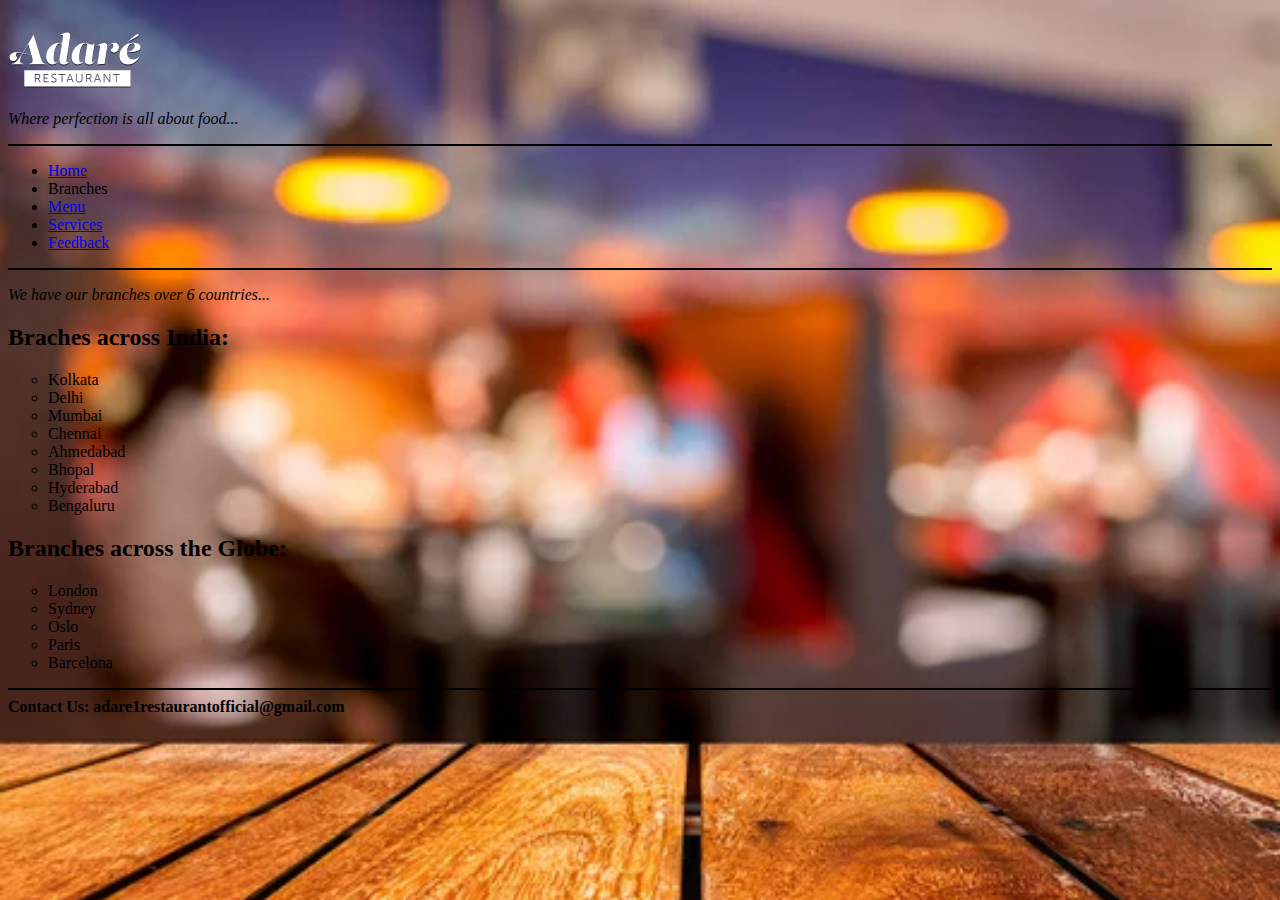
<file: branches.html>
<!DOCTYPE html>
<html lang="en">

<head>
    <meta charset="UTF-8">
    <meta http-equiv="X-UA-Compatible" content="IE=edge">
    <meta name="viewport" content="width=device-width, initial-scale=1.0">
    <link rel="shortcut icon" href="Favicons\Collection-3\favicon.ico" type="image/x-icon">
    <title>Adaré Restaurant - Branches</title>
    <style>
        body {
            background-image: url('depositphotos_65517353-stock-photo-empty-brown-wooden-table-and.jpg');
            background-repeat: no-repeat;
            background-size: 1440px;
        }
    </style>
</head>

<body>
    <header>
        <section>
            <a href="http://127.0.0.1:5501/My%20Projects/Project%202/Project-2.html"><img
                    src="logo-adare-restaurant.png" alt="Adaré"></a>
            <p>
                <i>Where perfection is all about food...</i>
            </p>
        </section>
        <hr color="black">
        <section>
            <nav>
                <ul>
                    <li><a href="http://127.0.0.1:5501/My%20Projects/Project%202/Project-2.html">Home</a></li>
                    <li>Branches</li>
                    <li><a href="http://127.0.0.1:5501/My%20Projects/Project%202/Project-2_Menu.html">Menu</a></li>
                    <li><a href="http://127.0.0.1:5501/My%20Projects/Project%202/Project-2_Services.html">Services</a>
                    </li>
                    <li><a href="http://127.0.0.1:5501/My%20Projects/Project%202/Project-2_Feedback.html">Feedback</a>
                    </li>
                </ul>
            </nav>
        </section>
    </header>
    <hr color="black">
    <main>
        <section>
            <p><i>We have our branches over 6 countries...</i></p>
            <div>
                <h2>Braches across India:</h2>
                <ul type="circle">
                    <li>Kolkata</li>
                    <li>Delhi</li>
                    <li>Mumbai</li>
                    <li>Chennai</li>
                    <li>Ahmedabad</li>
                    <li>Bhopal</li>
                    <li>Hyderabad</li>
                    <li>Bengaluru</li>
                </ul>
            </div>
            <div>
                <h2>Branches across the Globe:</h2>
                <ul type="circle">
                    <li>London</li>
                    <li>Sydney</li>
                    <li>Oslo</li>
                    <li>Paris</li>
                    <li>Barcelona</li>
                </ul>
            </div>
        </section>
    </main>
    <hr color="black">
    <footer>
        <b>Contact Us: adare1restaurantofficial@gmail.com</b>
    </footer>
</body>

</html>
</file>
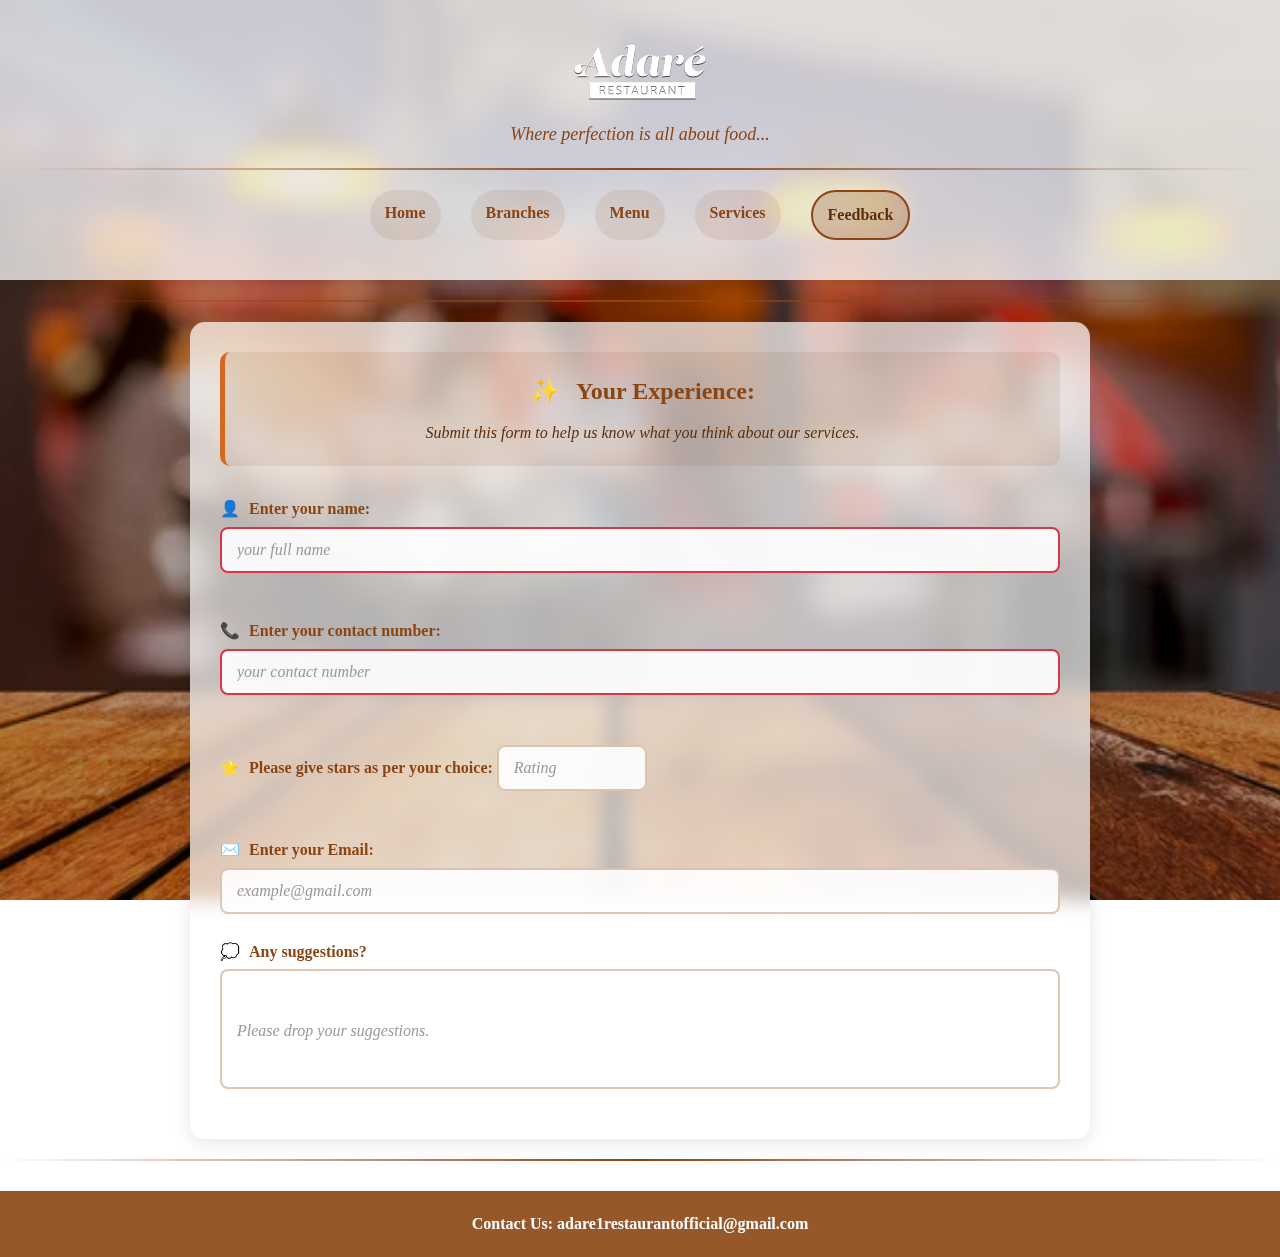
<file: feedback.html>
<!DOCTYPE html>
<html lang="en">

<head>
    <meta charset="UTF-8">
    <meta http-equiv="X-UA-Compatible" content="IE=edge">
    <meta name="viewport" content="width=device-width, initial-scale=1.0">
    <link rel="shortcut icon" href="Favicons\Collection-3\favicon.ico" type="image/x-icon">
    <link rel="stylesheet" href="feedback-style.css">
    <title>Adaré Restaurant - Feedback</title>
    <style>
        body {
            background-image: url('depositphotos_65517353-stock-photo-empty-brown-wooden-table-and.jpg');
            background-repeat: no-repeat;
            background-size: cover;
        }
    </style>
</head>

<body>
    <header>
        <section>
            <a href="https://soumyadeepguha54.github.io/Restaurant-Website"><img src="logo-adare-restaurant.png"
                    alt="Adaré"></a>
            <p>
                <i>Where perfection is all about food...</i>
            </p>
        </section>
        <hr color="black">
        <section>
            <nav>
                <ul>
                    <li><a href="https://soumyadeepguha54.github.io/Restaurant-Website">Home</a></li>
                    <li><a href="https://soumyadeepguha54.github.io/Restaurant-Website/branches.html">Branches</a></li>
                    <li><a href="https://soumyadeepguha54.github.io/Restaurant-Website/menu.html">Menu</a></li>
                    <li><a href="https://soumyadeepguha54.github.io/Restaurant-Website/services.html">Services</a></li>
                    <li>Feedback</li>
                </ul>
            </nav>
        </section>
    </header>
    <hr color="black">
    <main>
        <section>
            <div>
                <h2>Your Experience:</h2>
                <p>Submit this form to help us know what you think about our services.</p>
                <form action="form.js"></form>
            </div>
            <div>
                <label for="name">Enter your name:
                    <input type="text" id="name" placeholder="your full name" required>
                </label>
                <br>
                <label for="contact">Enter your contact number:
                    <input type="text" id="contact" placeholder="your contact number" required>
                </label>
                <br>
                <label for="rating">Please give stars as per your choice:
                    <input type="number" id="rating" placeholder="Rating">
                </label>
                <br>
                <label for="email">Enter your Email:
                    <input type="email" id="email" placeholder="example@gmail.com">
                </label>
            </div>
            <div>
                <label for="feedback">Any suggestions?
                    <input type="text" id="message" placeholder="Please drop your suggestions.">
                </label>
            </div>
        </section>
    </main>
    <hr color="black">
    <footer>
        <b>Contact Us: adare1restaurantofficial@gmail.com</b>
    </footer>
</body>

</html>
</file>
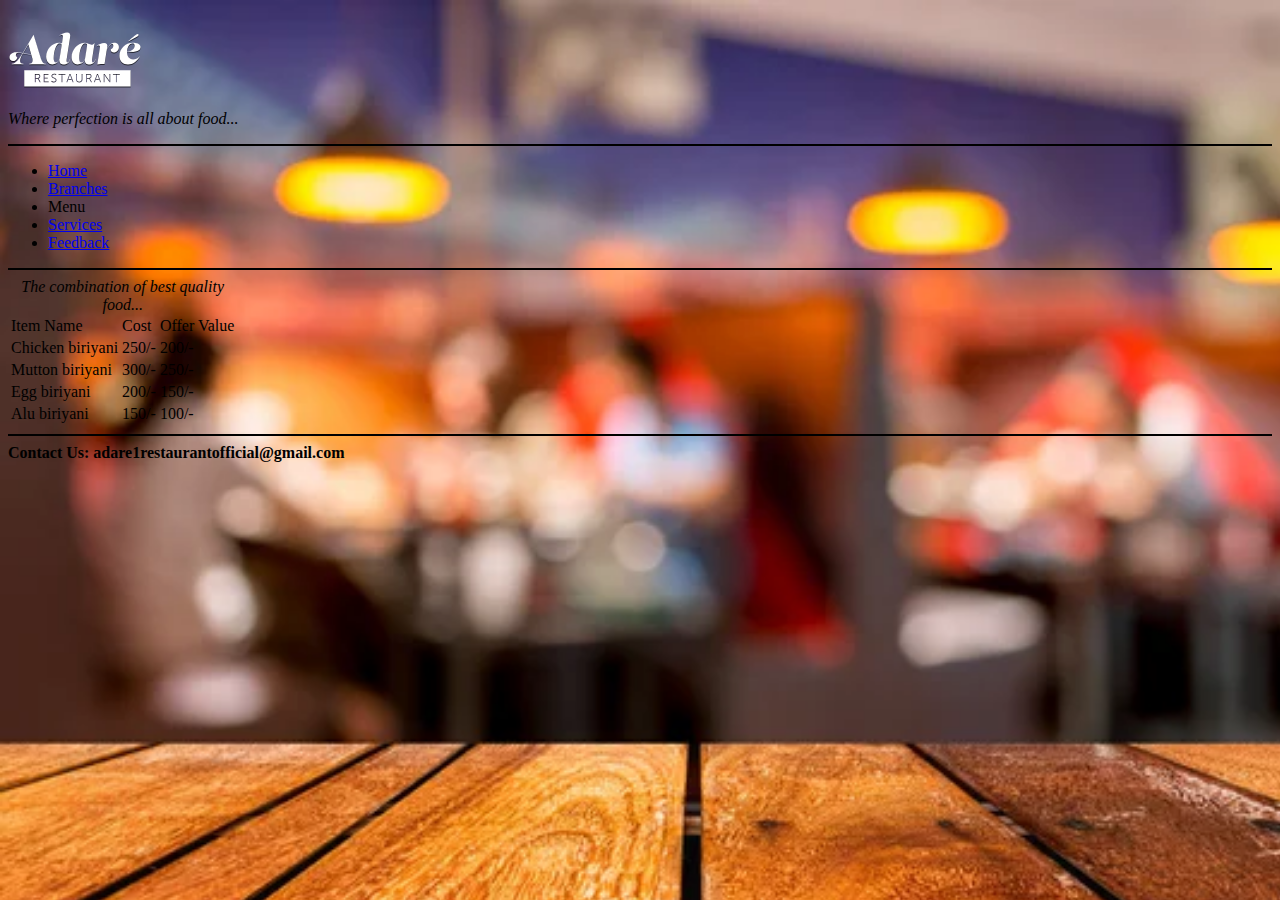
<file: menu.html>
<!DOCTYPE html>
<html lang="en">

<head>
    <meta charset="UTF-8">
    <meta http-equiv="X-UA-Compatible" content="IE=edge">
    <meta name="viewport" content="width=device-width, initial-scale=1.0">
    <link rel="shortcut icon" href="Favicons\Collection-1\favicon.ico" type="image/x-icon">
    <title>Adaré Restaurant - Menu</title>
    <style>
        body {
            background-image: url('depositphotos_65517353-stock-photo-empty-brown-wooden-table-and.jpg');
            background-repeat: no-repeat;
            background-size: 1440px;
        }
    </style>
</head>

<body>
    <header>
        <section>
            <a href="http://127.0.0.1:5501/My%20Projects/Project%202/Project-2.html"><img
                    src="logo-adare-restaurant.png" alt="Adaré"></a>
            <p>
                <i>Where perfection is all about food...</i>
            </p>
        </section>
        <hr color="black">
        <section>
            <nav>
                <ul>
                    <li><a href="http://127.0.0.1:5501/My%20Projects/Project%202/Project-2.html">Home</a></li>
                    <li><a href="http://127.0.0.1:5501/My%20Projects/Project%202/Project-2_Branches.html">Branches</a>
                    </li>
                    <li>Menu</li>
                    <li><a href="http://127.0.0.1:5501/My%20Projects/Project%202/Project-2_Services.html">Services</a>
                    </li>
                    <li><a href="http://127.0.0.1:5501/My%20Projects/Project%202/Project-2_Feedback.html">Feedback</a>
                    </li>
                </ul>
            </nav>
        </section>
    </header>
    <hr color="black">
    <main>
        <section>
            <table>
                <caption><i>The combination of best quality food...</i></caption>
                <thead>
                    <tr>
                        <td>Item Name</td>
                        <td>Cost</td>
                        <td>Offer Value</td>
                    </tr>
                </thead>
                <tbody>
                    <tr>
                        <td>Chicken biriyani</td>
                        <td>250/-</td>
                        <td>200/-</td>
                    </tr>
                    <tr>
                        <td>Mutton biriyani</td>
                        <td>300/-</td>
                        <td>250/-</td>
                    </tr>
                    <tr>
                        <td>Egg biriyani</td>
                        <td>200/-</td>
                        <td>150/-</td>
                    </tr>
                    <tr>
                        <td>Alu biriyani</td>
                        <td>150/-</td>
                        <td>100/-</td>
                    </tr>
                </tbody>
            </table>
        </section>
    </main>
    <hr color="black">
    <footer>
        <b>Contact Us: adare1restaurantofficial@gmail.com</b>
    </footer>
</body>

</html>
</file>
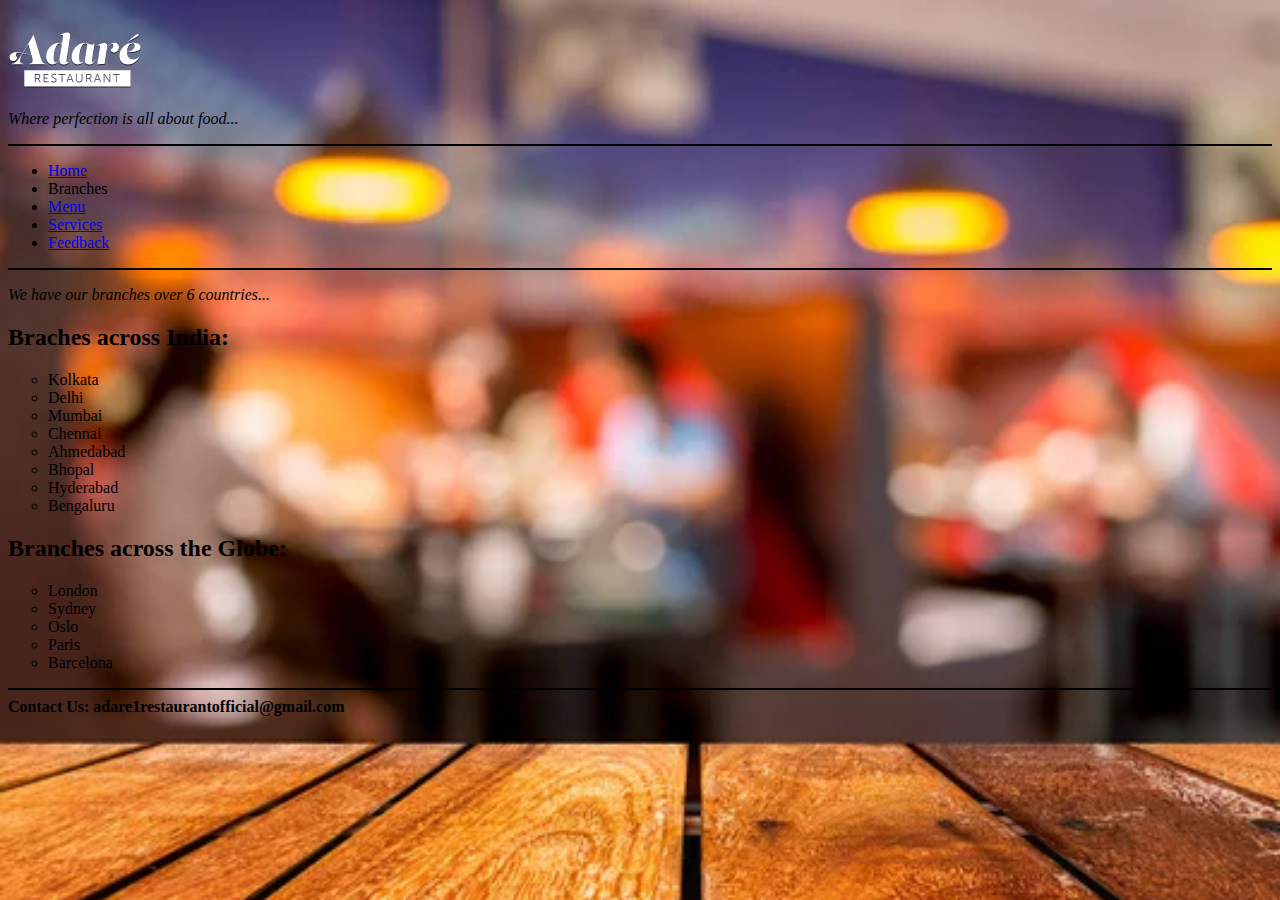
<file: Project-2_Branches.html>
<!DOCTYPE html>
<html lang="en">

<head>
    <meta charset="UTF-8">
    <meta http-equiv="X-UA-Compatible" content="IE=edge">
    <meta name="viewport" content="width=device-width, initial-scale=1.0">
    <link rel="shortcut icon" href="Favicons\Collection-1\favicon.ico" type="image/x-icon">
    <title>Adaré Restaurant - Branches</title>
    <style>
        body {
            background-image: url('depositphotos_65517353-stock-photo-empty-brown-wooden-table-and.jpg');
            background-repeat: no-repeat;
            background-size: 1440px;
        }
    </style>
</head>

<body>
    <header>
        <section>
            <a href="http://127.0.0.1:5501/My%20Projects/Project%202/Project-2.html"><img
                    src="logo-adare-restaurant.png" alt="Adaré"></a>
            <p>
                <i>Where perfection is all about food...</i>
            </p>
        </section>
        <hr color="black">
        <section>
            <nav>
                <ul>
                    <li><a href="http://127.0.0.1:5501/My%20Projects/Project%202/Project-2.html">Home</a></li>
                    <li>Branches</li>
                    <li><a href="http://127.0.0.1:5501/My%20Projects/Project%202/Project-2_Menu.html">Menu</a></li>
                    <li><a href="http://127.0.0.1:5501/My%20Projects/Project%202/Project-2_Services.html">Services</a>
                    </li>
                    <li><a href="http://127.0.0.1:5501/My%20Projects/Project%202/Project-2_Feedback.html">Feedback</a>
                    </li>
                </ul>
            </nav>
        </section>
    </header>
    <hr color="black">
    <main>
        <section>
            <p><i>We have our branches over 6 countries...</i></p>
            <div>
                <h2>Braches across India:</h2>
                <ul type="circle">
                    <li>Kolkata</li>
                    <li>Delhi</li>
                    <li>Mumbai</li>
                    <li>Chennai</li>
                    <li>Ahmedabad</li>
                    <li>Bhopal</li>
                    <li>Hyderabad</li>
                    <li>Bengaluru</li>
                </ul>
            </div>
            <div>
                <h2>Branches across the Globe:</h2>
                <ul type="circle">
                    <li>London</li>
                    <li>Sydney</li>
                    <li>Oslo</li>
                    <li>Paris</li>
                    <li>Barcelona</li>
                </ul>
            </div>
        </section>
    </main>
    <hr color="black">
    <footer>
        <b>Contact Us: adare1restaurantofficial@gmail.com</b>
    </footer>
</body>

</html>
</file>
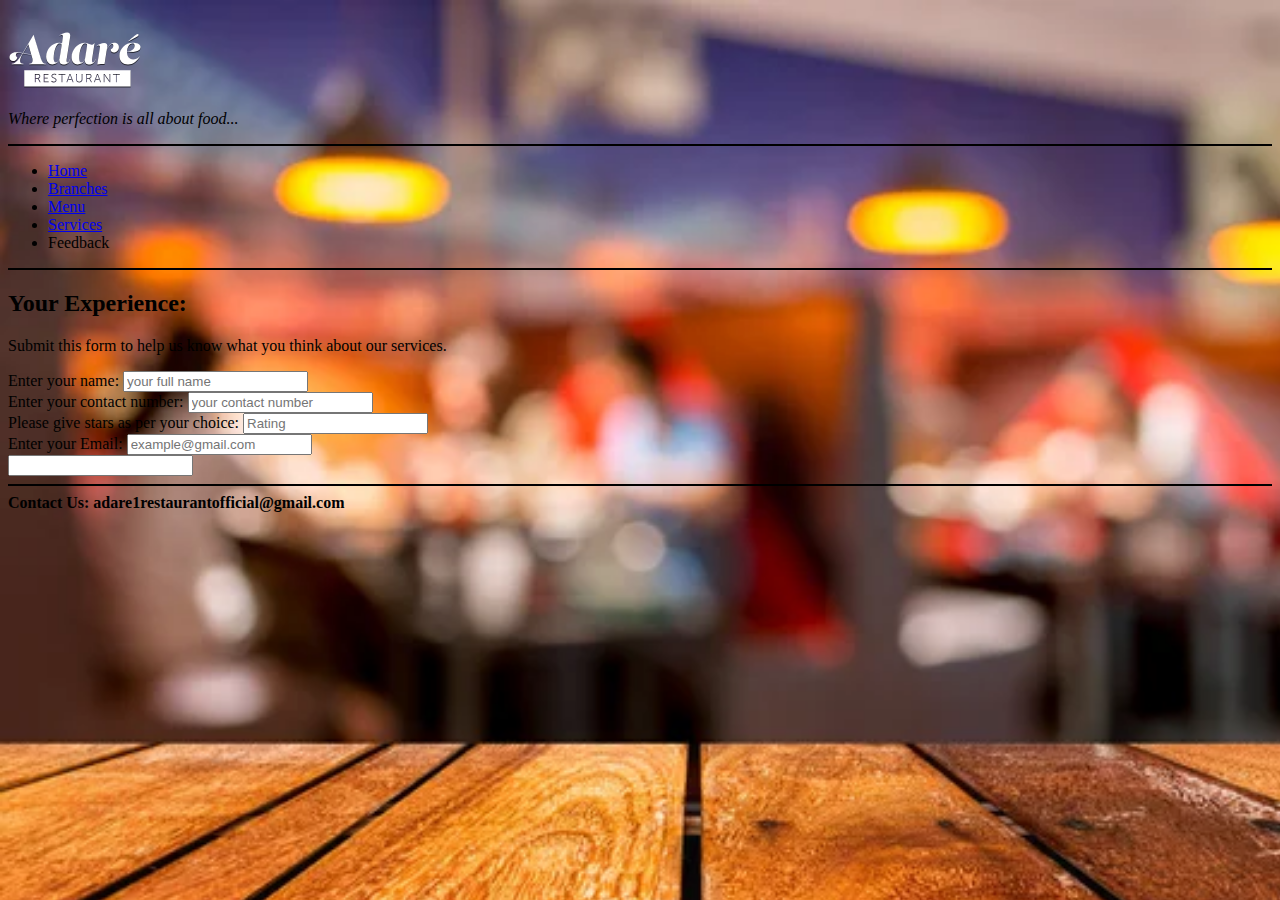
<file: Project-2_Feedback.html>
<!DOCTYPE html>
<html lang="en">

<head>
    <meta charset="UTF-8">
    <meta http-equiv="X-UA-Compatible" content="IE=edge">
    <meta name="viewport" content="width=device-width, initial-scale=1.0">
    <link rel="shortcut icon" href="Favicons\Collection-1\favicon.ico" type="image/x-icon">
    <title>Adaré Restaurant - Feedback</title>
    <style>
        body {
            background-image: url('depositphotos_65517353-stock-photo-empty-brown-wooden-table-and.jpg');
            background-repeat: no-repeat;
            background-size: 1440px;
        }
    </style>
</head>

<body>
    <header>
        <header>
            <section>
                <a href="http://127.0.0.1:5501/My%20Projects/Project%202/Project-2.html"><img
                        src="logo-adare-restaurant.png" alt="Adaré"></a>
                <p>
                    <i>Where perfection is all about food...</i>
                </p>
            </section>
            <hr color="black">
            <section>
                <nav>
                    <ul>
                        <li><a href="http://127.0.0.1:5501/My%20Projects/Project%202/Project-2.html">Home</a></li>
                        <li><a href="http://127.0.0.1:5501/My%20Projects/Project%202/Project-2_Branches.html">Branches</a>
                        </li>
                        <li><a href="http://127.0.0.1:5501/My%20Projects/Project%202/Project-2_Menu.html">Menu</a></li>
                        <li><a href="http://127.0.0.1:5501/My%20Projects/Project%202/Project-2_Services.html">Services</a></li>
                        <li>Feedback</li>
                    </ul>
                </nav>
            </section>
    </header>
    <hr color="black">
    <main>
        <section>
            <div>
                <h2>Your Experience:</h2>
                <p>Submit this form to help us know what you think about our services.</p>
                <form action="form.js"></form>
            </div>
            <div>
                <label for="name">Enter your name:
                    <input type="text" id="name" placeholder="your full name" required>
                </label>
                <br>
                <label for="contact">Enter your contact number:
                    <input type="text" id="contact" placeholder="your contact number" required>
                </label>
                <br>
                <label for="rating">Please give stars as per your choice:
                    <input type="number" id="rating" placeholder="Rating">
                </label>
                <br>
                <label for="email">Enter your Email:
                    <input type="email" id="email" placeholder="example@gmail.com">
                </label>
            </div>
            <div>
                <label for="feedback">
                    <input type="text">
                </label>
            </div>
        </section>
    </main>
    <hr color="black">
    <footer>
        <b>Contact Us: adare1restaurantofficial@gmail.com</b>
    </footer>
</body>

</html>
</file>
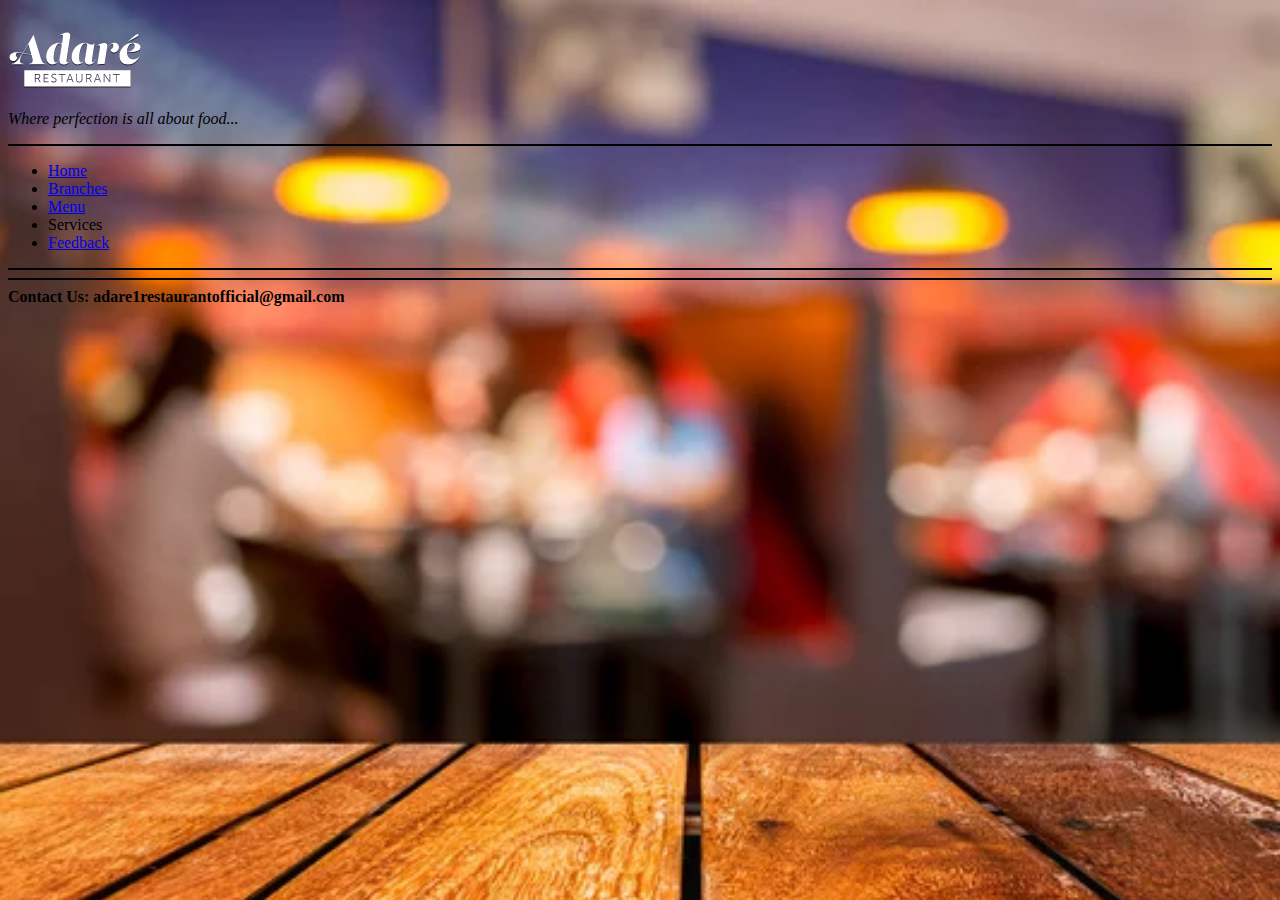
<file: Project-2_Services.html>
<!DOCTYPE html>
<html lang="en">

<head>
    <meta charset="UTF-8">
    <meta http-equiv="X-UA-Compatible" content="IE=edge">
    <meta name="viewport" content="width=device-width, initial-scale=1.0">
    <link rel="shortcut icon" href="Favicons\Collection-1\favicon.ico" type="image/x-icon">
    <title>Adaré Restaurant - Services</title>
    <style>
        body {
            background-image: url('depositphotos_65517353-stock-photo-empty-brown-wooden-table-and.jpg');
            background-repeat: no-repeat;
            background-size: 1440px;
        }
    </style>
</head>

<body>
    <header>
        <section>
            <a href="http://127.0.0.1:5501/My%20Projects/Project%202/Project-2.html"><img
                    src="logo-adare-restaurant.png" alt="Adaré"></a>
            <p>
                <i>Where perfection is all about food...</i>
            </p>
        </section>
        <hr color="black">
        <section>
            <nav>
                <ul>
                    <li><a href="http://127.0.0.1:5501/My%20Projects/Project%202/Project-2.html">Home</a></li>
                    <li><a href="http://127.0.0.1:5501/My%20Projects/Project%202/Project-2_Branches.html">Branches</a>
                    </li>
                    <li><a href="http://127.0.0.1:5501/My%20Projects/Project%202/Project-2_Menu.html">Menu</a></li>
                    <li>Services</li>
                    <li><a href="http://127.0.0.1:5501/My%20Projects/Project%202/Project-2_Feedback.html">Feedback</a>
                    </li>
                </ul>
            </nav>
        </section>
    </header>
    <hr color="black">
    <main>

    </main>
    <hr color="black">
    <footer>
        <b>Contact Us: adare1restaurantofficial@gmail.com</b>
    </footer>
</body>

</html>
</file>
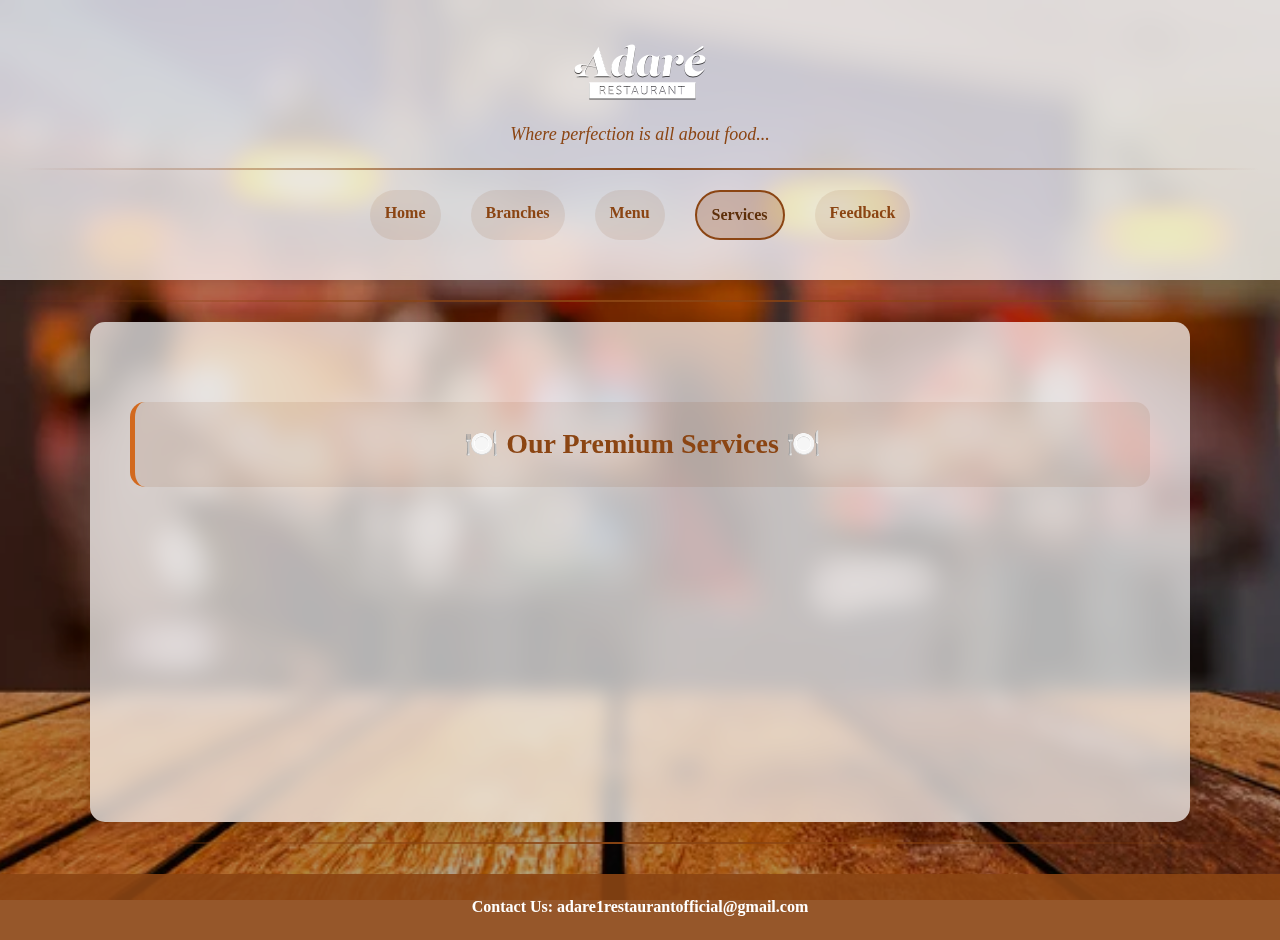
<file: services.html>
<!DOCTYPE html>
<html lang="en">

<head>
    <meta charset="UTF-8">
    <meta http-equiv="X-UA-Compatible" content="IE=edge">
    <meta name="viewport" content="width=device-width, initial-scale=1.0">
    <link rel="shortcut icon" href="Favicons\Collection-3\favicon.ico" type="image/x-icon">
    <link rel="stylesheet" href="services-style.css">
    <title>Adaré Restaurant - Services</title>
    <style>
        body {
            background-image: url('depositphotos_65517353-stock-photo-empty-brown-wooden-table-and.jpg');
            background-repeat: no-repeat;
            background-size: cover;
        }
    </style>
</head>

<body>
    <header>
        <section>
            <a href="https://soumyadeepguha54.github.io/Restaurant-Website"><img
                    src="logo-adare-restaurant.png" alt="Adaré"></a>
            <p>
                <i>Where perfection is all about food...</i>
            </p>
        </section>
        <hr color="black">
        <section>
            <nav>
                <ul>
                    <li><a href="https://soumyadeepguha54.github.io/Restaurant-Website">Home</a></li>
                    <li><a href="https://soumyadeepguha54.github.io/Restaurant-Website/branches.html">Branches</a></li>
                    <li><a href="https://soumyadeepguha54.github.io/Restaurant-Website/menu.html">Menu</a></li>
                    <li>Services</li>
                    <li><a href="http://127.0.0.1:5501/feedback.html">Feedback</a></li>
                </ul>
            </nav>
        </section>
    </header>
    <hr color="black">
    <main>

    </main>
    <hr color="black">
    <footer>
        <b>Contact Us: adare1restaurantofficial@gmail.com</b>
    </footer>
</body>

</html>
</file>
<file: feedback-style.css>
/* Reset and Base Styles */
* {
  margin: 0;
  padding: 0;
  box-sizing: border-box;
}

body {
  font-family: "Georgia", "Times New Roman", serif;
  line-height: 1.6;
  color: #333;
  background-image: url("depositphotos_65517353-stock-photo-empty-brown-wooden-table-and.jpg");
  background-repeat: no-repeat;
  background-size: cover;
  background-attachment: fixed;
  background-position: center;
  min-height: 100vh;
}

/* Add overlay to improve text readability */
body::before {
  content: "";
  position: fixed;
  top: 0;
  left: 0;
  width: 100%;
  height: 100%;
  background: rgba(0, 0, 0, 0.3);
  z-index: -1;
}

/* Header Styles */
header {
  background: rgba(255, 255, 255, 0.75);
  backdrop-filter: blur(10px);
  padding: 20px;
  box-shadow: 0 2px 10px rgba(0, 0, 0, 0.1);
}

header section:first-child {
  text-align: center;
  margin-bottom: 20px;
}

header img {
  max-width: 200px;
  height: auto;
  margin-bottom: 10px;
}

header p {
  font-style: italic;
  font-size: 18px;
  color: #8b4513;
  margin-bottom: 10px;
}

/* Navigation Styles */
nav ul {
  list-style: none;
  display: flex;
  justify-content: center;
  flex-wrap: wrap;
  gap: 30px;
  margin: 20px 0;
}

nav li {
  font-weight: bold;
  color: #8b4513;
  transition: all 0.3s ease;
  padding: 10px 15px;
  border-radius: 25px;
  background: rgba(139, 69, 19, 0.1);
}

/* Active page styling (Feedback) */
nav li:nth-child(5) {
  background: rgba(139, 69, 19, 0.25);
  color: #5d2f0a;
  font-weight: bolder;
  border: 2px solid #8b4513;
}

nav li:hover {
  background: rgba(139, 69, 19, 0.2);
  transform: translateY(-2px);
}

nav a {
  text-decoration: none;
  color: inherit;
  transition: color 0.3s ease;
}

nav a:hover {
  color: #d2691e;
}

/* HR Styling */
hr {
  border: none;
  height: 2px;
  background: linear-gradient(to right, transparent, #8b4513, transparent);
  margin: 20px 0;
}

/* Main Content */
main {
  max-width: 900px;
  margin: 0 auto;
  padding: 30px;
  background: rgba(255, 255, 255, 0.7);
  backdrop-filter: blur(10px);
  border-radius: 15px;
  box-shadow: 0 4px 20px rgba(0, 0, 0, 0.1);
}

/* Form Section Styling */
/* main section {
    background: rgba(255, 255, 255, 0.9);
    border-radius: 15px;
    padding: 30px;
    box-shadow: 0 4px 20px rgba(0, 0, 0, 0.1);
    margin: 20px 0;
} */

/* Form Header */
main section div:first-child {
  text-align: center;
  margin-bottom: 30px;
  padding: 20px;
  background: rgba(139, 69, 19, 0.1);
  border-radius: 10px;
  border-left: 5px solid #d2691e;
}

main section div:first-child h2 {
  color: #8b4513;
  font-size: 24px;
  margin-bottom: 10px;
  font-weight: bold;
}

main section div:first-child h2::before {
  content: "✨ ";
  margin-right: 10px;
}

main section div:first-child p {
  color: #5d2f0a;
  font-style: italic;
  font-size: 16px;
}

/* Form Fields Container */
main section div:nth-child(2) {
  margin-bottom: 25px;
}

/* Label Styles */
label {
  display: block;
  margin-bottom: 20px;
  color: #8b4513;
  font-weight: bold;
  font-size: 16px;
}

/* Input Field Styles */
input[type="text"],
input[type="email"],
input[type="number"] {
  width: 100%;
  padding: 12px 15px;
  border: 2px solid rgba(139, 69, 19, 0.3);
  border-radius: 8px;
  font-size: 16px;
  font-family: inherit;
  background: rgba(255, 255, 255, 0.9);
  color: #333;
  transition: all 0.3s ease;
  margin-top: 5px;
}

input[type="text"]:focus,
input[type="email"]:focus,
input[type="number"]:focus {
  outline: none;
  border-color: #d2691e;
  box-shadow: 0 0 0 3px rgba(210, 105, 30, 0.2);
  background: rgba(255, 255, 255, 1);
}

input[type="text"]:hover,
input[type="email"]:hover,
input[type="number"]:hover {
  border-color: #8b4513;
}

/* Placeholder Styles */
input::placeholder {
  color: #999;
  font-style: italic;
}

/* Add icons to form labels */
label[for="name"]::before {
  content: "👤 ";
  margin-right: 5px;
}

label[for="contact"]::before {
  content: "📞 ";
  margin-right: 5px;
}

label[for="rating"]::before {
  content: "⭐ ";
  margin-right: 5px;
}

label[for="email"]::before {
  content: "✉️ ";
  margin-right: 5px;
}

label[for="feedback"]::before {
  content: "💭 ";
  margin-right: 5px;
}

/* Special styling for rating input */
input[type="number"] {
  max-width: 150px;
}

input[type="number"]::-webkit-outer-spin-button,
input[type="number"]::-webkit-inner-spin-button {
  -webkit-appearance: none;
  margin: 0;
}

input[type="number"] {
  appearance: textfield;
}

/* Feedback text area styling (for the last input) */
main section div:nth-child(3) {
  margin-top: 25px;
}

main section div:nth-child(3) input[type="text"] {
  min-height: 120px;
  resize: vertical;
  padding-top: 15px;
  vertical-align: top;
}

/* Form validation styling */
input:required:invalid {
  border-color: #dc3545;
}

input:required:valid {
  border-color: #28a745;
}

/* Submit button styling (even though it's missing in HTML) */
.submit-btn {
  background: linear-gradient(135deg, #8b4513, #a0522d);
  color: white;
  padding: 12px 30px;
  border: none;
  border-radius: 25px;
  font-size: 16px;
  font-weight: bold;
  cursor: pointer;
  transition: all 0.3s ease;
  margin-top: 20px;
  text-transform: uppercase;
  letter-spacing: 1px;
}

.submit-btn:hover {
  background: linear-gradient(135deg, #a0522d, #8b4513);
  transform: translateY(-2px);
  box-shadow: 0 4px 15px rgba(139, 69, 19, 0.3);
}

.submit-btn:active {
  transform: translateY(0);
}

/* Footer */
footer {
  background: rgba(139, 69, 19, 0.9);
  color: white;
  text-align: center;
  padding: 20px;
  margin-top: 30px;
  font-size: 16px;
}

/* Responsive Design */
@media (max-width: 768px) {
  nav ul {
    flex-direction: column;
    gap: 15px;
  }

  nav li {
    justify-content: center;
    text-align: center;
  }

  main {
    margin: 10px;
    padding: 20px;
  }

  main section {
    padding: 20px;
  }

  main section div:first-child h2 {
    font-size: 20px;
  }

  main section div:first-child p {
    font-size: 14px;
  }

  label {
    font-size: 14px;
  }

  input[type="text"],
  input[type="email"],
  input[type="number"] {
    font-size: 14px;
    padding: 10px 12px;
  }
}

@media (max-width: 480px) {
  header {
    padding: 15px 10px;
  }

  header img {
    max-width: 150px;
  }

  header p {
    font-size: 16px;
  }

  nav li {
    padding: 8px 12px;
    font-size: 14px;
  }

  main {
    padding: 15px;
  }

  main section {
    padding: 15px;
  }

  main section div:first-child {
    padding: 15px;
  }

  main section div:first-child h2 {
    font-size: 18px;
  }

  main section div:first-child p {
    font-size: 13px;
  }

  label {
    font-size: 13px;
    margin-bottom: 15px;
  }

  input[type="text"],
  input[type="email"],
  input[type="number"] {
    font-size: 13px;
    padding: 8px 10px;
  }
}

/* Smooth Scrolling */
html {
  scroll-behavior: smooth;
}

/* Add subtle animations */
@keyframes fadeInUp {
  from {
    opacity: 0;
    transform: translateY(30px);
  }
  to {
    opacity: 1;
    transform: translateY(0);
  }
}

main {
  animation: fadeInUp 0.8s ease-out;
}

main section {
  animation: fadeInUp 0.6s ease-out 0.3s both;
}

label {
  animation: fadeInUp 0.4s ease-out both;
}

label:nth-child(1) {
  animation-delay: 0.5s;
}
label:nth-child(2) {
  animation-delay: 0.6s;
}
label:nth-child(3) {
  animation-delay: 0.7s;
}
label:nth-child(4) {
  animation-delay: 0.8s;
}

/* Enhanced link hover effects */
a {
  transition: all 0.3s ease;
}

/* Focus states for accessibility */
/* a:focus,
nav li:focus,
input:focus {
  outline: 2px solid #d2691e;
  outline-offset: 2px;
} */

/* Form accessibility */
form:focus-within {
  outline: 2px solid #d2691e;
  outline-offset: 4px;
}

/* Error styling for form validation */
.error {
  color: #dc3545;
  font-size: 14px;
  margin-top: 5px;
  font-style: italic;
}

.success {
  color: #28a745;
  font-size: 14px;
  margin-top: 5px;
  font-style: italic;
}

/* Loading state */
.loading {
  opacity: 0.7;
  pointer-events: none;
}

/* Custom scrollbar for webkit browsers */
::-webkit-scrollbar {
  width: 8px;
}

::-webkit-scrollbar-track {
  background: rgba(139, 69, 19, 0.1);
}

::-webkit-scrollbar-thumb {
  background: rgba(139, 69, 19, 0.5);
  border-radius: 4px;
}

::-webkit-scrollbar-thumb:hover {
  background: rgba(139, 69, 19, 0.7);
}
</file>
<file: services-style.css>
/* Reset and Base Styles */
* {
    margin: 0;
    padding: 0;
    box-sizing: border-box;
}

body {
    font-family: 'Georgia', 'Times New Roman', serif;
    line-height: 1.6;
    color: #333;
    background-image: url('depositphotos_65517353-stock-photo-empty-brown-wooden-table-and.jpg');
    background-repeat: no-repeat;
    background-size: cover;
    background-attachment: fixed;
    background-position: center;
    min-height: 100vh;
}

/* Add overlay to improve text readability */
body::before {
    content: '';
    position: fixed;
    top: 0;
    left: 0;
    width: 100%;
    height: 100%;
    background: rgba(0, 0, 0, 0.3);
    z-index: -1;
}

/* Header Styles */
header {
    background: rgba(255, 255, 255, 0.75);
    backdrop-filter: blur(10px);
    padding: 20px;
    box-shadow: 0 2px 10px rgba(0, 0, 0, 0.1);
}

header section:first-child {
    text-align: center;
    margin-bottom: 20px;
}

header img {
    max-width: 200px;
    height: auto;
    margin-bottom: 10px;
}

header p {
    font-style: italic;
    font-size: 18px;
    color: #8B4513;
    margin-bottom: 10px;
}

/* Navigation Styles */
nav ul {
    list-style: none;
    display: flex;
    justify-content: center;
    flex-wrap: wrap;
    gap: 30px;
    margin: 20px 0;
}

nav li {
    font-weight: bold;
    color: #8B4513;
    transition: all 0.3s ease;
    padding: 10px 15px;
    border-radius: 25px;
    background: rgba(139, 69, 19, 0.1);
}

/* Active page styling (Services) */
nav li:nth-child(4) {
    background: rgba(139, 69, 19, 0.25);
    color: #5D2F0A;
    font-weight: bolder;
    border: 2px solid #8B4513;
}

nav li:hover {
    background: rgba(139, 69, 19, 0.2);
    transform: translateY(-2px);
}

nav a {
    text-decoration: none;
    color: inherit;
    transition: color 0.3s ease;
}

nav a:hover {
    color: #D2691E;
}

/* HR Styling */
hr {
    border: none;
    height: 2px;
    background: linear-gradient(to right, transparent, #8B4513, transparent);
    margin: 20px 0;
}

/* Main Content */
main {
    max-width: 1100px;
    margin: 0 auto;
    padding: 40px;
    background: rgba(255, 255, 255, 0.7);
    backdrop-filter: blur(10px);
    border-radius: 15px;
    box-shadow: 0 4px 20px rgba(0, 0, 0, 0.1);
    min-height: 500px;
}

/* Services Hero Section */
main::before {
    content: '';
    display: block;
    text-align: center;
    margin-bottom: 40px;
}

main::after {
    content: '🍽️ Our Premium Services 🍽️';
    display: block;
    text-align: center;
    font-size: 28px;
    font-weight: bold;
    color: #8B4513;
    margin-bottom: 40px;
    padding: 20px;
    background: rgba(139, 69, 19, 0.1);
    border-radius: 15px;
    border-left: 5px solid #D2691E;
}

/* Services Grid */
.services-grid {
    display: grid;
    grid-template-columns: repeat(auto-fit, minmax(300px, 1fr));
    gap: 30px;
    margin-top: 40px;
}

.service-card {
    background: rgba(255, 255, 255, 0.9);
    padding: 30px;
    border-radius: 15px;
    box-shadow: 0 4px 20px rgba(0, 0, 0, 0.1);
    border-left: 5px solid #8B4513;
    transition: all 0.3s ease;
    text-align: center;
}

.service-card:hover {
    transform: translateY(-10px);
    box-shadow: 0 8px 30px rgba(0, 0, 0, 0.2);
    background: rgba(255, 255, 255, 0.95);
}

.service-icon {
    font-size: 48px;
    margin-bottom: 20px;
    display: block;
}

.service-title {
    font-size: 22px;
    font-weight: bold;
    color: #8B4513;
    margin-bottom: 15px;
    border-bottom: 2px solid #D2691E;
    padding-bottom: 10px;
}

.service-description {
    color: #5D2F0A;
    font-size: 16px;
    line-height: 1.6;
    margin-bottom: 20px;
}

.service-features {
    list-style: none;
    text-align: left;
}

.service-features li {
    margin-bottom: 8px;
    padding-left: 20px;
    position: relative;
    color: #8B4513;
}

.service-features li::before {
    content: '✓';
    position: absolute;
    left: 0;
    color: #D2691E;
    font-weight: bold;
}

/* Coming Soon Message for Empty Main */
main:empty::before {
    content: '🚧 Services Page Coming Soon 🚧';
    display: flex;
    align-items: center;
    justify-content: center;
    height: 400px;
    font-size: 24px;
    font-weight: bold;
    color: #8B4513;
    background: rgba(139, 69, 19, 0.1);
    border-radius: 15px;
    border: 2px dashed #8B4513;
    text-align: center;
    flex-direction: column;
    gap: 20px;
}

main:empty::after {
    content: 'We are working hard to bring you the best dining experience. Stay tuned for our amazing services!';
    font-size: 18px;
    font-weight: normal;
    color: #5D2F0A;
    font-style: italic;
    max-width: 500px;
    text-align: center;
    line-height: 1.6;
}

/* Alternative: If you want to add sample services content */
.sample-services {
    display: grid;
    grid-template-columns: repeat(auto-fit, minmax(320px, 1fr));
    gap: 30px;
    margin-top: 30px;
}

.sample-services .service-card:nth-child(1) .service-icon::before { content: '🚚'; }
.sample-services .service-card:nth-child(2) .service-icon::before { content: '🎉'; }
.sample-services .service-card:nth-child(3) .service-icon::before { content: '🍰'; }
.sample-services .service-card:nth-child(4) .service-icon::before { content: '👨‍🍳'; }
.sample-services .service-card:nth-child(5) .service-icon::before { content: '📱'; }
.sample-services .service-card:nth-child(6) .service-icon::before { content: '🏠'; }

/* Footer */
footer {
    background: rgba(139, 69, 19, 0.9);
    color: white;
    text-align: center;
    padding: 20px;
    margin-top: 30px;
    font-size: 16px;
}

/* Responsive Design */
@media (max-width: 768px) {
    nav ul {
        flex-direction: column;
        gap: 15px;
    }
    
    nav li {
        justify-content: center;
        text-align: center;
    }
    
    main {
        margin: 10px;
        padding: 25px;
    }
    
    main::after {
        font-size: 22px;
        padding: 15px;
    }
    
    .services-grid,
    .sample-services {
        grid-template-columns: 1fr;
        gap: 20px;
    }
    
    .service-card {
        padding: 20px;
    }
    
    .service-title {
        font-size: 20px;
    }
    
    main:empty::before {
        font-size: 20px;
        height: 300px;
    }
    
    main:empty::after {
        font-size: 16px;
    }
}

@media (max-width: 480px) {
    header {
        padding: 15px 10px;
    }
    
    header img {
        max-width: 150px;
    }
    
    header p {
        font-size: 16px;
    }
    
    nav li {
        padding: 8px 12px;
        font-size: 14px;
    }
    
    main {
        padding: 20px;
    }
    
    main::after {
        font-size: 20px;
        padding: 12px;
    }
    
    .service-card {
        padding: 15px;
    }
    
    .service-icon {
        font-size: 36px;
    }
    
    .service-title {
        font-size: 18px;
    }
    
    .service-description {
        font-size: 14px;
    }
    
    main:empty::before {
        font-size: 18px;
        height: 250px;
    }
    
    main:empty::after {
        font-size: 14px;
    }
}

/* Smooth Scrolling */
html {
    scroll-behavior: smooth;
}

/* Add subtle animations */
@keyframes fadeInUp {
    from {
        opacity: 0;
        transform: translateY(30px);
    }
    to {
        opacity: 1;
        transform: translateY(0);
    }
}

@keyframes slideInFromLeft {
    from {
        opacity: 0;
        transform: translateX(-50px);
    }
    to {
        opacity: 1;
        transform: translateX(0);
    }
}

main {
    animation: fadeInUp 0.8s ease-out;
}

.service-card {
    animation: slideInFromLeft 0.6s ease-out both;
}

.service-card:nth-child(1) { animation-delay: 0.2s; }
.service-card:nth-child(2) { animation-delay: 0.4s; }
.service-card:nth-child(3) { animation-delay: 0.6s; }
.service-card:nth-child(4) { animation-delay: 0.8s; }
.service-card:nth-child(5) { animation-delay: 1.0s; }
.service-card:nth-child(6) { animation-delay: 1.2s; }

/* Enhanced link hover effects */
a {
    transition: all 0.3s ease;
}

/* Focus states for accessibility */
/* a:focus,
nav li:focus {
    outline: 2px solid #D2691E;
    outline-offset: 2px;
} */

/* Pulsing animation for coming soon */
main:empty::before {
    animation: pulse 2s infinite;
}

@keyframes pulse {
    0% { opacity: 1; }
    50% { opacity: 0.7; }
    100% { opacity: 1; }
}
</file>
